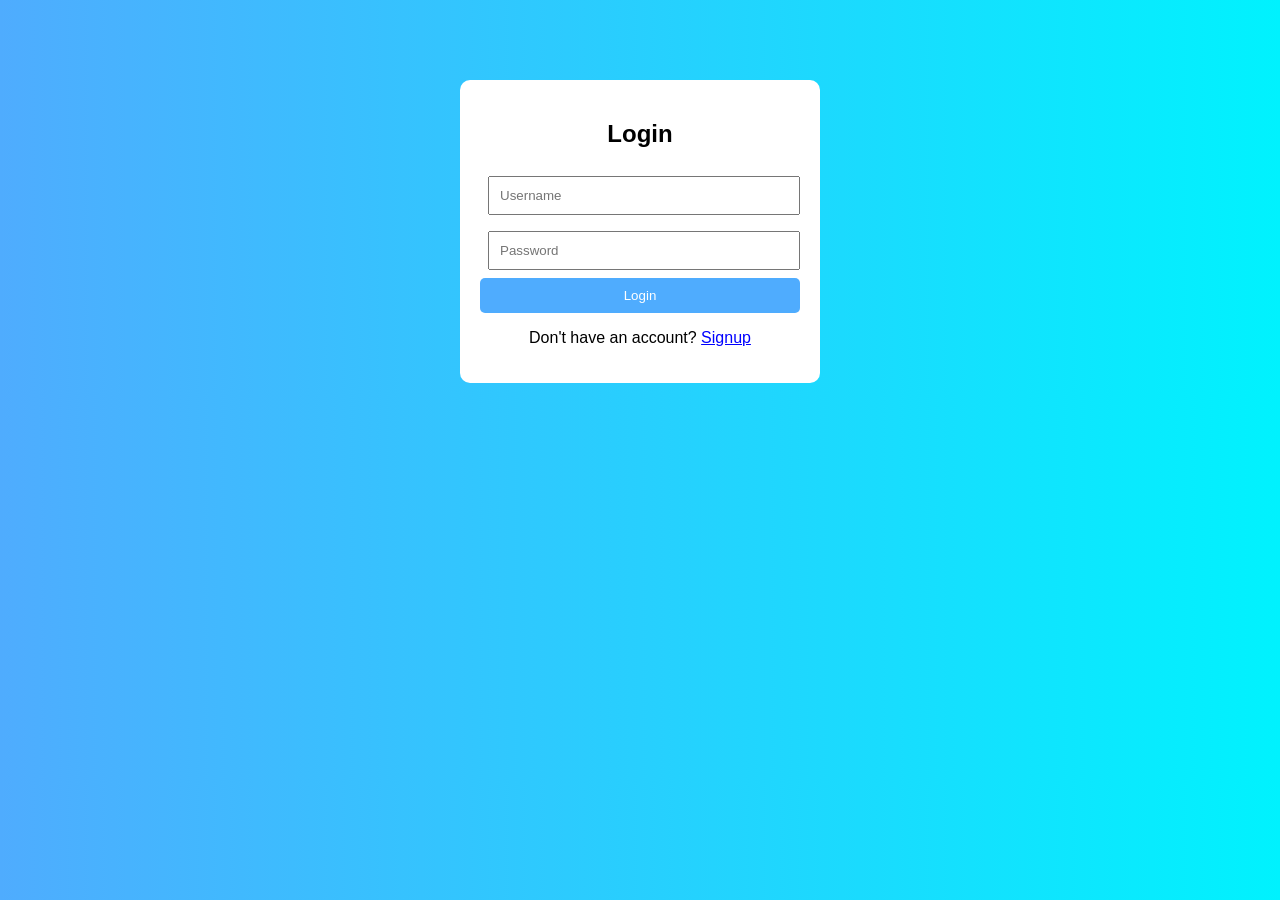
<file: student-performance-analyzer/frontend/index.html>
<!DOCTYPE html>
<html>
<head>
    <title>Login</title>
    <link rel="stylesheet" href="style.css">
</head>
<body>

<div class="container">
    <h2>Login</h2>

    <input type="text" id="username" placeholder="Username">
    <input type="password" id="password" placeholder="Password">

    <button onclick="login()">Login</button>

    <p>Don't have an account? <a href="signup.html">Signup</a></p>
</div>

<script src="script.js"></script>
</body>
</html>
</file>
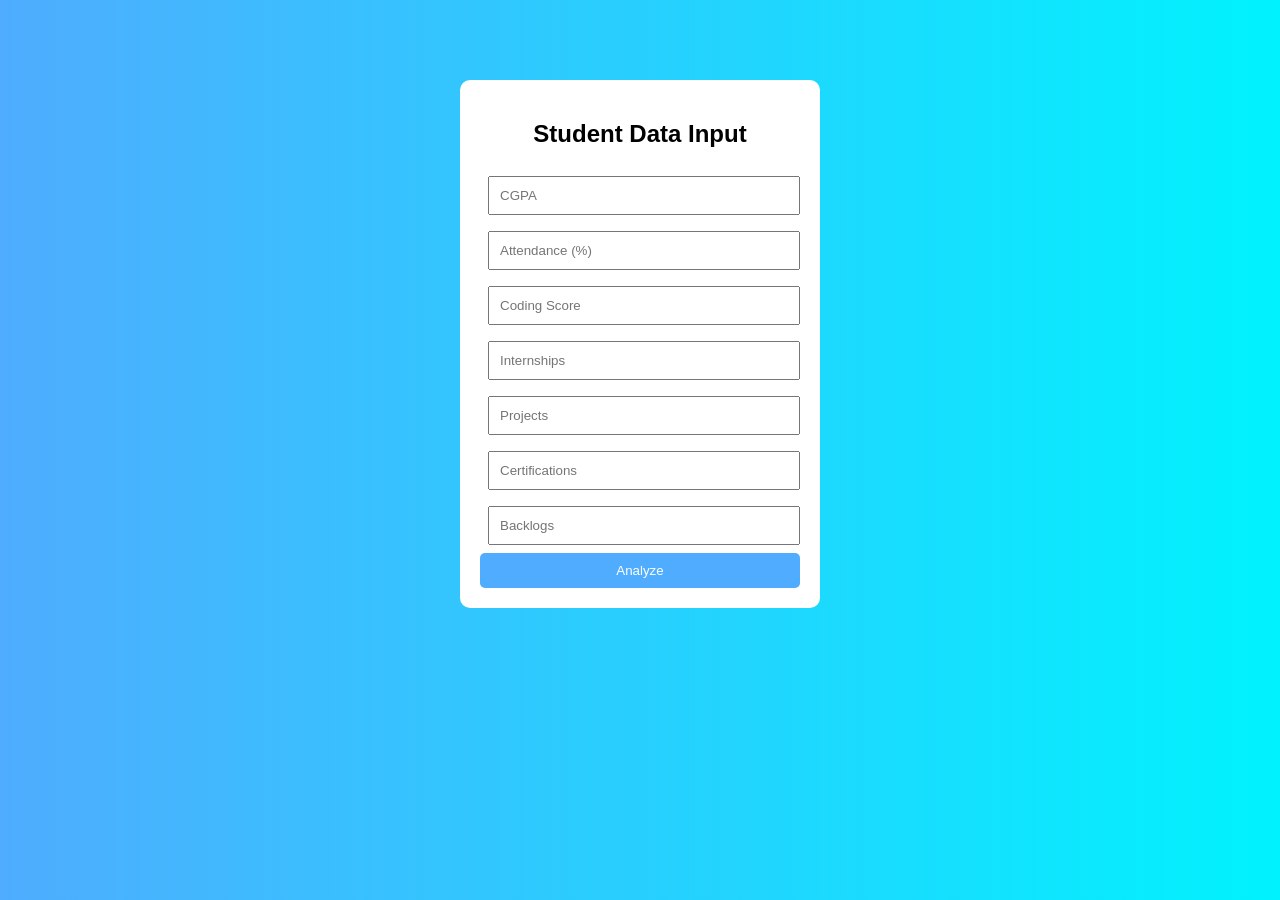
<file: student-performance-analyzer/frontend/dashboard.html>
<!DOCTYPE html>
<html>
<head>
    <title>Dashboard</title>
    <link rel="stylesheet" href="style.css">
</head>
<body>

<div class="container">
    <h2>Student Data Input</h2>

    <input type="number" id="cgpa" placeholder="CGPA">
    <input type="number" id="attendance" placeholder="Attendance (%)">
    <input type="number" id="coding" placeholder="Coding Score">
    <input type="number" id="internships" placeholder="Internships">
    <input type="number" id="projects" placeholder="Projects">
    <input type="number" id="certifications" placeholder="Certifications">
    <input type="number" id="backlogs" placeholder="Backlogs">

    <button onclick="analyze()">Analyze</button>
</div>

<script src="script.js"></script>
</body>
</html>
</file>
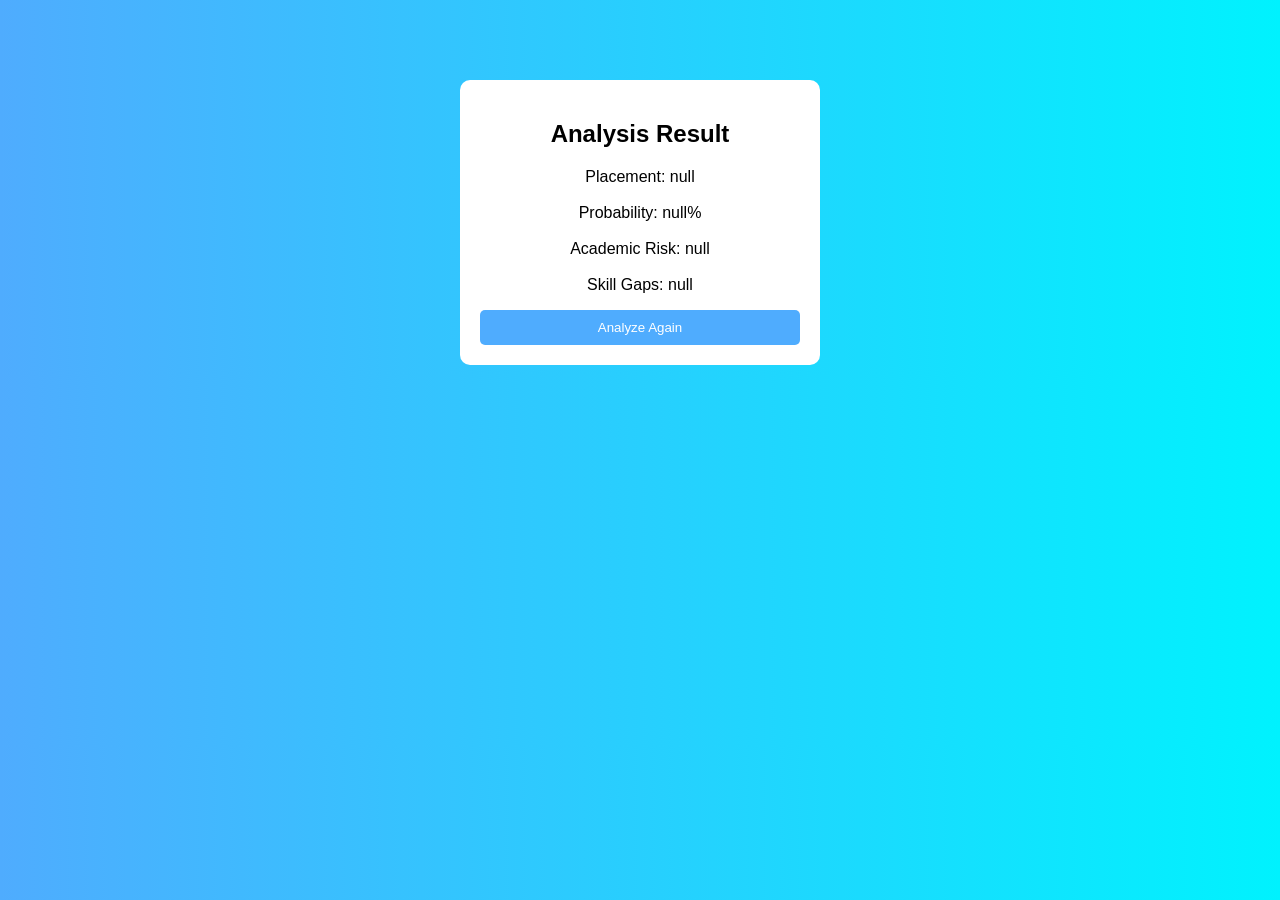
<file: student-performance-analyzer/frontend/result.html>
<!DOCTYPE html>
<html>
<head>
    <title>Result</title>
    <link rel="stylesheet" href="style.css">
</head>
<body>

<div class="container">
    <h2>Analysis Result</h2>

    <p id="resultText">Loading...</p>

    <button onclick="goBack()">Analyze Again</button>
</div>

<script src="script.js"></script>
</body>
</html>
</file>
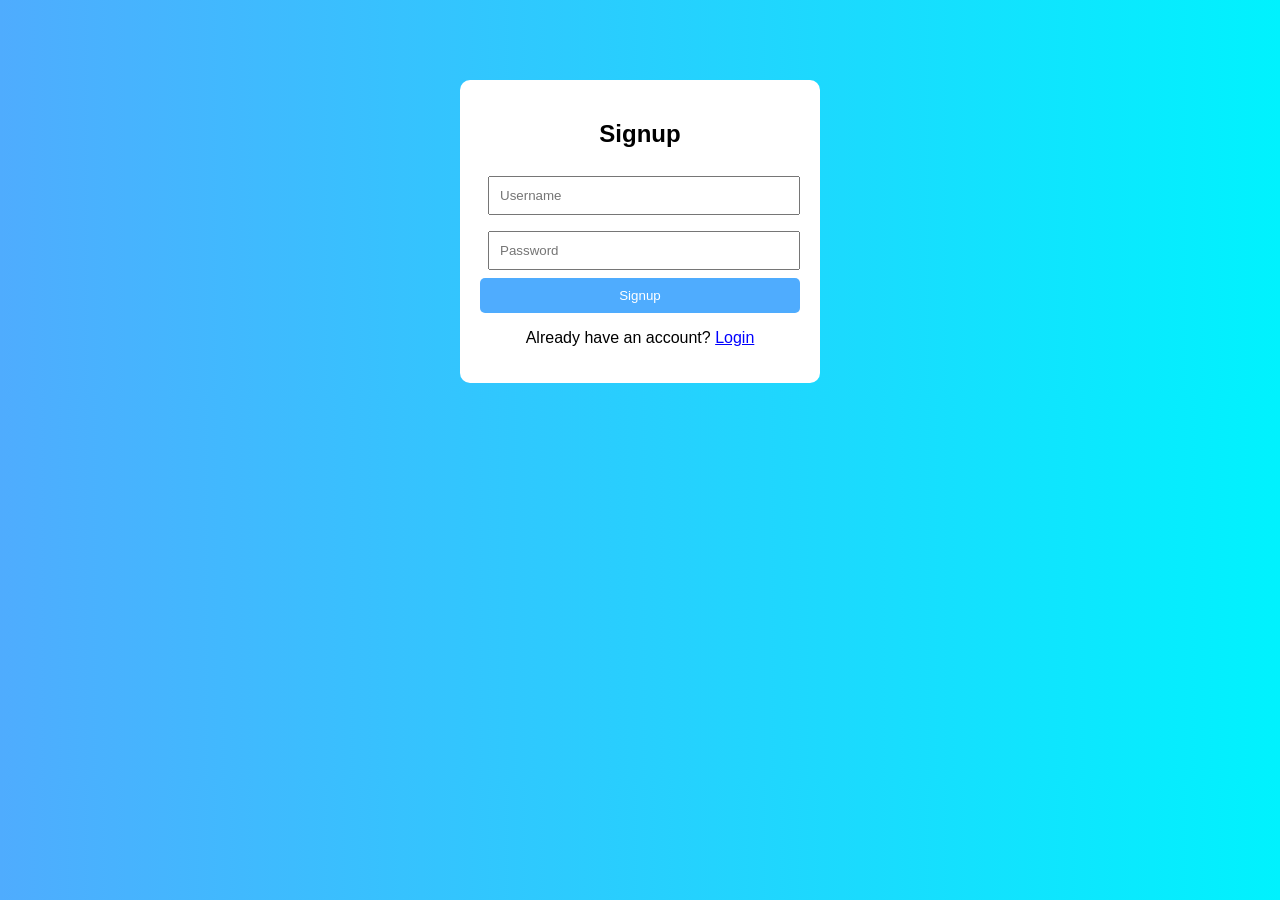
<file: student-performance-analyzer/frontend/signup.html>
<!DOCTYPE html>
<html>
<head>
    <title>Signup</title>
    <link rel="stylesheet" href="style.css">
</head>
<body>

<div class="container">
    <h2>Signup</h2>

    <input type="text" id="newUser" placeholder="Username">
    <input type="password" id="newPass" placeholder="Password">

    <button onclick="signup()">Signup</button>

    <p>Already have an account? <a href="index.html">Login</a></p>
</div>

<script src="script.js"></script>
</body>
</html>
</file>
<file: student-performance-analyzer/frontend/style.css>
body {
    font-family: Arial;
    background: linear-gradient(to right, #4facfe, #00f2fe);
}

.container {
    width: 320px;
    margin: auto;
    margin-top: 80px;
    padding: 20px;
    background: white;
    border-radius: 10px;
    text-align: center;
}

input {
    width: 90%;
    padding: 10px;
    margin: 8px;
}

button {
    padding: 10px;
    width: 100%;
    background-color: #4facfe;
    color: white;
    border: none;
    cursor: pointer;
    border-radius: 5px;
}

button:hover {
    background-color: #007bff;
}

a {
    color: blue;
}
</file>
